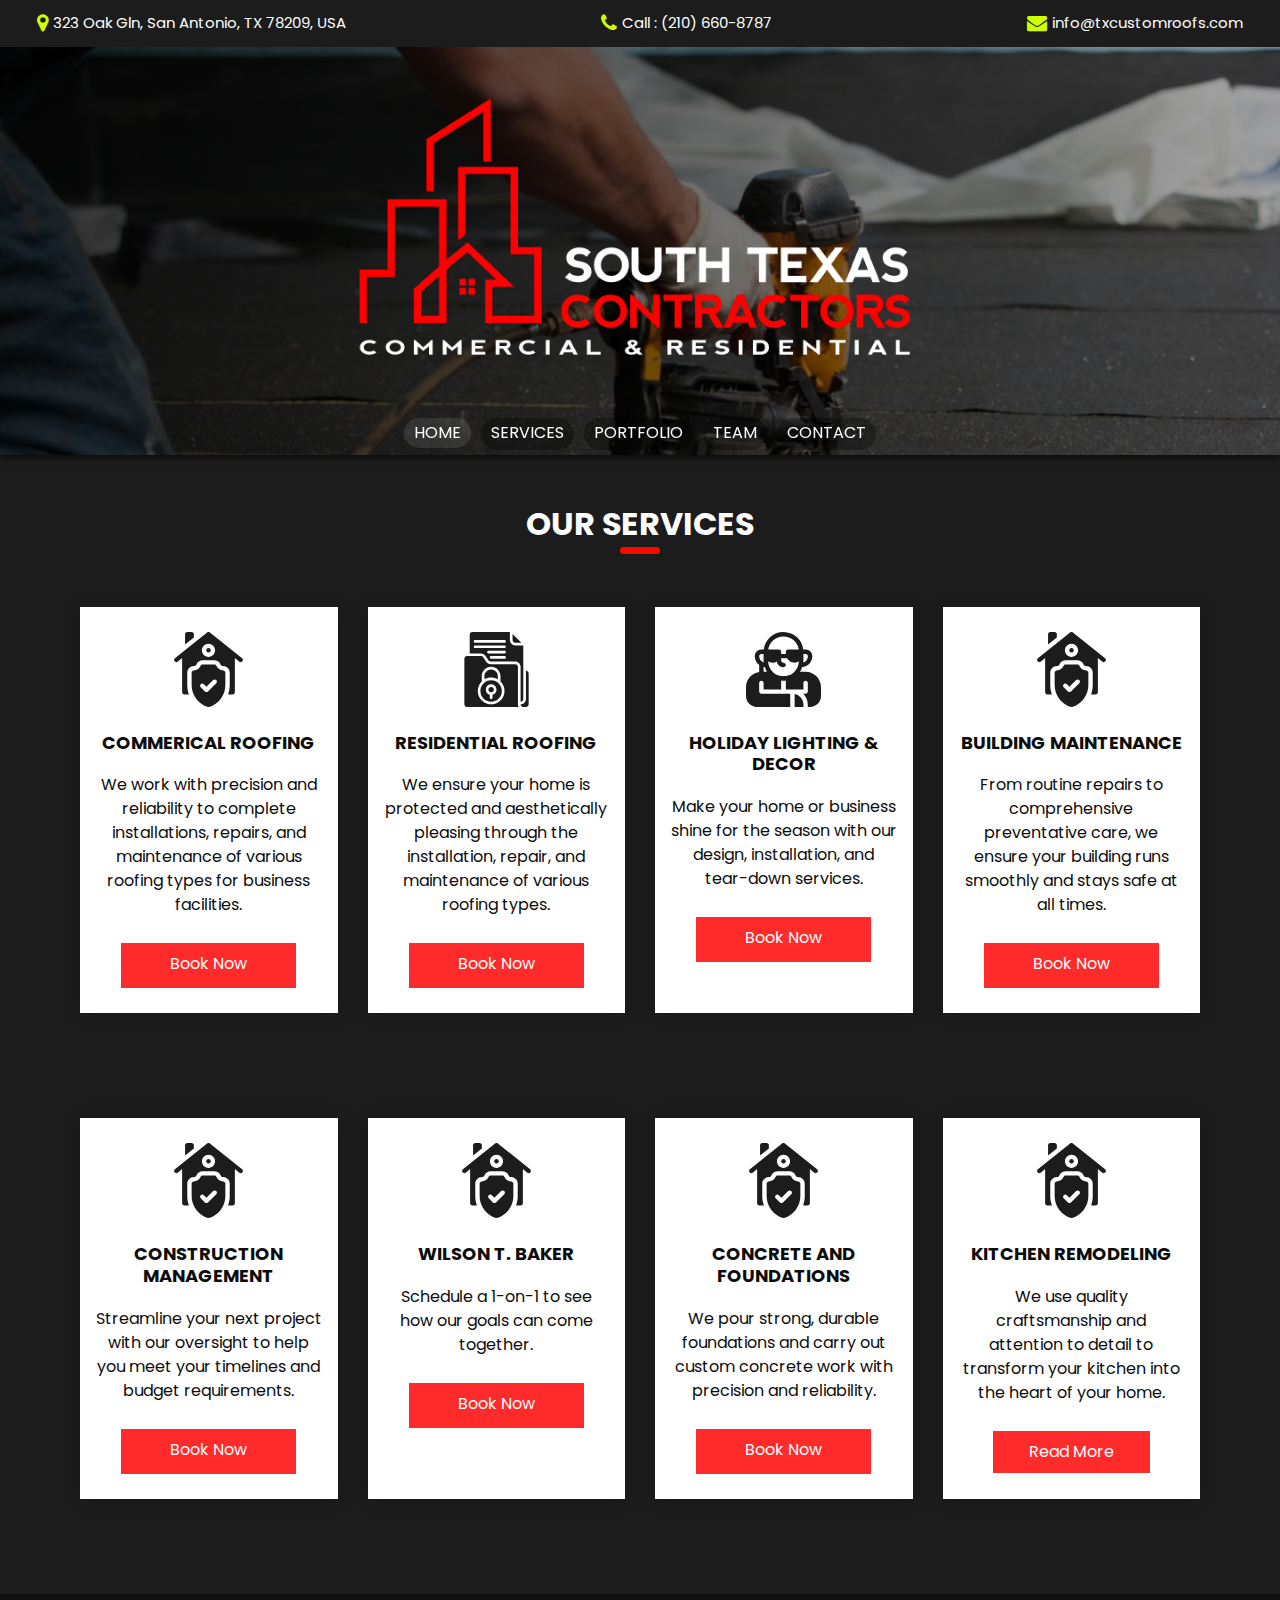
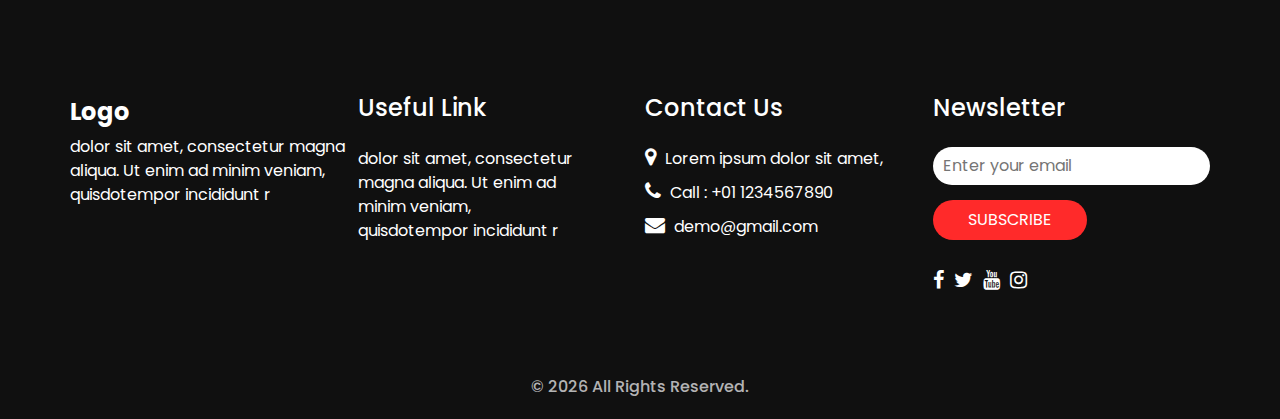
<file: service.html>
<!DOCTYPE html>
<html>

<head>
  <!-- Basic -->
  <meta charset="utf-8" />
  <meta http-equiv="X-UA-Compatible" content="IE=edge" />
  <!-- Mobile Metas -->
  <meta name="viewport" content="width=device-width, initial-scale=1, shrink-to-fit=no" />
  <!-- Site Metas -->
  <meta name="keywords" content="" />
  <meta name="description" content="" />
  <meta name="author" content="" />
  <link rel="shortcut icon" href="images/favicon.png" type="image/x-icon">

  <title>South Texas Contractors | Services</title>

  <!-- bootstrap core css -->
  <link rel="stylesheet" type="text/css" href="css/bootstrap.css" />

  <!-- fonts style -->
  <link href="https://fonts.googleapis.com/css?family=Open+Sans:400,700|Poppins:400,600,700&display=swap" rel="stylesheet" />

  <!-- Custom styles for this template -->
  <link href="css/style.css" rel="stylesheet" />
  <!-- responsive style -->
  <link href="css/responsive.css" rel="stylesheet" />
</head>

<body class="sub_page">
  <div class="hero_area">
    <!-- header section strats -->
    <div class="hero_bg_box">
      <div class="img-box">
        <img src="images/portfolio/roofing/roof26.png" alt="">
      </div>
    </div>

    <header class="header_section">
      <!-- Header top -->
      <div class="header_top">
        <div class="container-fluid">
          <div class="contact_link-container">
            <a href="" class="contact_link1">
              <i class="fa fa-map-marker" aria-hidden="true"></i>
              <span>
                323 Oak Gln, San Antonio, TX 78209, USA
              </span>
            </a>
            <a href="" class="contact_link2">
              <i class="fa fa-phone" aria-hidden="true"></i>
              <span>
                Call : (210) 660-8787
              </span>
            </a>
            <a href="" class="contact_link3">
              <i class="fa fa-envelope" aria-hidden="true"></i>
              <span>
                info@txcustomroofs.com
              </span>
            </a>
          </div>
        </div>
      </div>
      <!-- End of Header top -->
      <!-- Header bottom -->
      <div class="flex-center">
        <div class="container-fluid margin-bottom flex-center">
          <a class="navbar-brand" href="index.html">
            <span>
              <img class="logo" src="./images/stc-logo.png" />
            </span>
          </a>
        </div>
      </div>
      <!-- End of Header bottom -->
    </header>
    <!-- end header section -->

    <!-- Navbar -->
    <div class="sticky-navbar flex-center" style="height: auto;">
      <nav class=" navbar-expand-lg custom_nav-container flex-center">
        <button class="hamburger navbar-toggler" type="button" data-toggle="collapse"
          data-target="#navbarSupportedContent" aria-controls="navbarSupportedContent" aria-expanded="false"
          aria-label="Toggle navigation">
          <span class=""></span>
        </button>

        <div class="collapse navbar-collapse" id="navbarSupportedContent">
          <ul class="navbar-nav">
            <li class="nav-item active">
              <a class="nav-link" href="index.html" style="color: rgb(255, 255, 255);">Home <span
                  class="sr-only">(current)</span></a>
            </li>
            <li class="nav-item">
              <a class="nav-link un" href="service.html"> Services </a>
            </li>
            <li class="nav-item">
              <a class="nav-link un" href="portfolio.html"> Portfolio </a>
            </li>
            <li class="nav-item">
              <a class="nav-link un" href="team.html">Team</a>
            </li>
            <!-- <li class="nav-item">
                    <a class="nav-link" href="portfolio.html"> portfolio</a>
                  </li> -->
            <li class="nav-item">
              <a class="nav-link un" href="contact.html">Contact</a>
            </li>
          </ul>
        </div>
      </nav>
    </div>
    <!-- End of Navbar -->
  </div>

  <!-- service section -->

  <section class="service_section layout_padding">
    <div class="container">
      <div class="heading_container heading_center">
        <h2>
          Our services
        </h2>
      </div>
      <div class="row">
        <div class="col-md-4">
          <div class="box ">
            <div class="img-box">
              <svg enable-background="new 0 0 512 512" height="512" viewBox="0 0 512 512" width="512"
                xmlns="http://www.w3.org/2000/svg">
                <g>
                  <g>
                    <circle cx="256" cy="125" r="15" />
                    <path
                      d="m356 262c-18.955 0-35.996-10.532-44.472-27.484l-2.111-4.223c-2.541-5.083-7.735-8.293-13.417-8.293h-80c-5.682 0-10.876 3.21-13.417 8.292l-2.111 4.222c-8.476 16.954-25.517 27.486-44.472 27.486-8.284 0-15 6.716-15 15v85.597c0 33.654 10.619 65.715 30.708 92.716 20.089 27 47.747 46.384 79.982 56.054 1.406.422 2.858.633 4.31.633s2.904-.211 4.31-.633c32.235-9.67 59.893-29.054 79.982-56.054 20.089-27.001 30.708-59.062 30.708-92.716v-85.597c0-8.284-6.716-15-15-15zm-46.967 87.322-56.568 56.568c-2.929 2.929-6.768 4.394-10.606 4.394s-7.678-1.464-10.606-4.394l-28.284-28.284c-5.858-5.858-5.858-15.355 0-21.213 5.857-5.858 15.355-5.858 21.213 0l17.678 17.677 45.962-45.961c5.857-5.858 15.355-5.858 21.213 0 5.856 5.858 5.856 15.355-.002 21.213z" />
                    <g>
                      <path
                        d="m485.371 179.287-220-176c-5.479-4.383-13.263-4.383-18.741 0l-220 176c-6.469 5.175-7.518 14.614-2.342 21.083 5.175 6.468 14.614 7.517 21.083 2.342l30.629-24.503v232.791c0 8.284 6.716 15 15 15h31.119c-7.333-20.12-11.119-41.476-11.119-63.403v-85.597c0-24.813 20.187-45 45-45 7.632 0 14.226-4.075 17.639-10.901l2.112-4.224c7.67-15.342 23.093-24.875 40.249-24.875h80c17.156 0 32.579 9.533 40.25 24.878l2.111 4.223c3.412 6.824 10.007 10.899 17.639 10.899 24.813 0 45 20.187 45 45v85.597c0 21.927-3.786 43.283-11.119 63.403h31.119c8.284 0 15-6.716 15-15v-232.791l30.629 24.503c2.766 2.213 6.075 3.288 9.361 3.288 4.4 0 8.76-1.927 11.722-5.63 5.176-6.469 4.127-15.908-2.341-21.083zm-229.371-9.287c-24.813 0-45-20.187-45-45s20.187-45 45-45 45 20.187 45 45-20.187 45-45 45z" />
                    </g>
                  </g>
                  <g>
                    <path d="m156 15c0-8.284-6.716-15-15-15h-30c-8.284 0-15 6.716-15 15v70.372l60-48z" />
                  </g>
                </g>
              </svg>
            </div>
            <div class="detail-box">
              <h6>
                Commerical Roofing
              </h6>
              <p>
                We work with precision and reliability to complete installations, repairs, and maintenance of various
                roofing types for business facilities.
              </p>
              <a class="book-btn" href="">
                Book Now
              </a>
            </div>
          </div>
        </div>
        <div class="col-md-4">
          <div class="box ">
            <div class="img-box">
              <svg version="1.1" xmlns="http://www.w3.org/2000/svg" xmlns:xlink="http://www.w3.org/1999/xlink" x="0px"
                y="0px" viewBox="0 0 512 512" style="enable-background:new 0 0 512 512;" xml:space="preserve">
                <g>
                  <g>
                    <g>
                      <circle cx="219.429" cy="393.143" r="18.286" />
                      <path d="M219.429,329.143c-40.396,0-73.143,32.747-73.143,73.143c0,40.396,32.747,73.143,73.143,73.143
          c40.396,0,73.143-32.747,73.143-73.143C292.525,361.909,259.805,329.189,219.429,329.143z M228.571,428.416V448
          c0,5.049-4.093,9.143-9.143,9.143c-5.049,0-9.143-4.093-9.143-9.143v-19.584c-17.831-4.604-29.458-21.749-27.137-40.018
          c2.32-18.269,17.864-31.963,36.28-31.963c18.416,0,33.959,13.694,36.28,31.963C258.029,406.667,246.403,423.812,228.571,428.416z
          " />
                      <path
                        d="M402.286,274.286v-36.571c-0.01-10.095-8.191-18.276-18.286-18.286H215.772c-12.18-0.01-23.558-6.08-30.348-16.192
          l-20.321-30.487c-3.392-5.109-9.117-8.179-15.25-8.179H54.857c-10.095,0.01-18.276,8.191-18.286,18.286v310.857
          c0.01,10.095,8.191,18.276,18.286,18.286h352.516c-3.294-5.533-5.051-11.846-5.088-18.286V274.286z M304.069,436.92
          c-14.047,34.375-47.506,56.826-84.64,56.795c-37.135,0.031-70.593-22.419-84.64-56.795c-14.047-34.375-5.888-73.833,20.64-99.818
          v-35.388c0.04-35.33,28.67-63.96,64-64c35.33,0.039,63.961,28.67,64,64v35.388C309.957,363.087,318.116,402.545,304.069,436.92z" />
                      <path d="M384,73.143h41.929l-60.214-60.214v41.929C365.724,64.952,373.905,73.133,384,73.143z" />
                      <path d="M265.143,323.227v-21.513c-0.044-25.229-20.485-45.67-45.714-45.714c-25.235,0.03-45.685,20.479-45.714,45.714v21.513
          C201.959,306.734,236.898,306.734,265.143,323.227z" />
                      <path d="M420.571,256v219.429c10.095-0.01,18.276-8.191,18.286-18.286V91.429H384c-20.188-0.023-36.548-16.383-36.571-36.571V0
          h-256C81.334,0.01,73.153,8.191,73.143,18.286v128h76.71c12.247-0.005,23.684,6.122,30.464,16.321l20.295,30.446
          c3.395,5.048,9.077,8.08,15.161,8.089H384c20.188,0.023,36.548,16.383,36.571,36.571V256z M310.857,182.857h-91.429
          c-5.049,0-9.143-4.093-9.143-9.143s4.093-9.143,9.143-9.143h91.429c5.049,0,9.143,4.093,9.143,9.143
          S315.907,182.857,310.857,182.857z M310.857,146.286H201.143c-5.049,0-9.143-4.093-9.143-9.143c0-5.049,4.093-9.143,9.143-9.143
          h109.714c5.049,0,9.143,4.093,9.143,9.143C320,142.192,315.907,146.286,310.857,146.286z M310.857,109.714H109.714
          c-5.049,0-9.143-4.093-9.143-9.143c0-5.049,4.093-9.143,9.143-9.143h201.143c5.049,0,9.143,4.093,9.143,9.143
          C320,105.621,315.907,109.714,310.857,109.714z M310.857,73.143H109.714c-5.049,0-9.143-4.093-9.143-9.143
          s4.093-9.143,9.143-9.143h201.143c5.049,0,9.143,4.093,9.143,9.143S315.907,73.143,310.857,73.143z" />
                      <path d="M457.143,265.143v192c-0.023,20.188-16.383,36.548-36.571,36.571c0.01,10.095,8.191,18.276,18.286,18.286h18.286
          c10.095-0.01,18.276-8.191,18.286-18.286V283.429C475.419,273.334,467.238,265.153,457.143,265.143z" />
                    </g>
                  </g>
                </g>
                <g>
                </g>
                <g>
                </g>
                <g>
                </g>
                <g>
                </g>
                <g>
                </g>
                <g>
                </g>
                <g>
                </g>
                <g>
                </g>
                <g>
                </g>
                <g>
                </g>
                <g>
                </g>
                <g>
                </g>
                <g>
                </g>
                <g>
                </g>
                <g>
                </g>
              </svg>
            </div>
            <div class="detail-box">
              <h6>
                Residential Roofing
              </h6>
              <p>
                We ensure your home is protected and aesthetically pleasing through the installation, repair, and
                maintenance of various roofing types.
              </p>
              <a class="book-btn" href="">
                Book Now
              </a>
            </div>
          </div>
        </div>
        <div class="col-md-4">
          <div class="box ">
            <div class="img-box">
              <svg version="1.1" xmlns="http://www.w3.org/2000/svg" xmlns:xlink="http://www.w3.org/1999/xlink" x="0px"
                y="0px" viewBox="0 0 512 512" style="enable-background:new 0 0 512 512;" xml:space="preserve">
                <g>
                  <g>
                    <path d="M332,423.518V512h60v-15C392,460.784,366.197,430.487,332,423.518z" />
                  </g>
                </g>
                <g>
                  <g>
                    <path d="M407,272h-38.298c6.211-9.549,11.184-21.85,14.971-32.595c38.58-3.058,69.119-35.067,69.119-74.405
                 c0-24.814-20.186-45-45-45h-17.263c-3.373-30.112-16.168-58.339-38.108-80.581C326.639,14.004,290.742,0,255,0
                 c-69.309,0-125.911,52.685-133.484,120H105c-24.814,0-45,20.186-45,45c0,24.476,11.836,46.095,30.066,59.685
                 C90.062,224.797,90,224.888,90,225v48.516C39.25,280.873,0,324.245,0,377v60c0,41.353,33.633,75,75,75h227v-90h-15H105
                 c-8.291,0-15-6.709-15-15v-60c0-8.291,6.709-15,15-15s15,6.709,15,15v45h120v-61.373c4.988,0.569,9.946,1.373,15,1.373
                 s12.012-0.804,17-1.373V392h15h30h75v-45c0-8.291,6.709-15,15-15c8.291,0,15,6.709,15,15v60c0,8.291-6.709,15-15,15h-16.75
                 c19.534,19.08,31.75,45.608,31.75,75v15h15c41.367,0,75-33.647,75-75v-60C512,319.109,464.891,272,407,272z M392,195v-45h15.791
                 c8.262,0,15,6.724,15,15c0,20.33-13.638,37.354-32.179,42.914C391.033,203.597,392,199.378,392,195z M255,30
                 c27.803,0,56.229,10.928,76.209,30.63c16.238,16.45,26.111,37.178,29.319,59.37H287c-8.291,0-15,6.709-15,15v15h-32v-15
                 c0-8.291-6.709-15-15-15h-73.484C158.873,69.25,202.244,30,255,30z M90,165c0-8.276,6.738-15,15-15h15v45
                 c0,4.292,0.956,8.425,1.362,12.66C103.239,201.843,90,185.03,90,165z M120,272v-34.219c2.75,0.564,5.449,1.283,8.298,1.542
                 c3.787,10.774,8.774,23.103,15,32.677H120z M326.316,275.706c-29.136,25.422-72.715,31.761-108.047,19.067
                 c-11.777-4.237-22.866-10.593-32.578-19.063c-20.881-18.376-33.043-46.22-34.929-73.644C159.448,206.968,169.332,210,180,210
                 c11.235,0,21.636-3.298,30.637-8.694C213.739,223.118,232.346,240,255,240c8.291,0,17-6.709,17-15s-8.709-15-17-15
                 c-8.262,0-15-6.724-15-15v-15h40.346c10.411,17.847,29.55,30,51.654,30c10.668,0,20.552-3.032,29.238-7.934
                 C359.352,229.501,347.186,257.357,326.316,275.706z" />
                  </g>
                </g>
                <g>
                </g>
                <g>
                </g>
                <g>
                </g>
                <g>
                </g>
                <g>
                </g>
                <g>
                </g>
                <g>
                </g>
                <g>
                </g>
                <g>
                </g>
                <g>
                </g>
                <g>
                </g>
                <g>
                </g>
                <g>
                </g>
                <g>
                </g>
                <g>
                </g>
              </svg>
            </div>
            <div class="detail-box">
              <h6>
                Holiday Lighting & Decor
              </h6>
              <p>
                Make your home or business shine for the season with our design, installation, and tear-down services.
              </p>
              <a class="book-btn" href="">
                Book Now
              </a>
            </div>
          </div>
        </div>
        <div class="col-md-4">
          <div class="box ">
            <div class="img-box">
              <svg enable-background="new 0 0 512 512" height="512" viewBox="0 0 512 512" width="512"
                xmlns="http://www.w3.org/2000/svg">
                <g>
                  <g>
                    <circle cx="256" cy="125" r="15" />
                    <path
                      d="m356 262c-18.955 0-35.996-10.532-44.472-27.484l-2.111-4.223c-2.541-5.083-7.735-8.293-13.417-8.293h-80c-5.682 0-10.876 3.21-13.417 8.292l-2.111 4.222c-8.476 16.954-25.517 27.486-44.472 27.486-8.284 0-15 6.716-15 15v85.597c0 33.654 10.619 65.715 30.708 92.716 20.089 27 47.747 46.384 79.982 56.054 1.406.422 2.858.633 4.31.633s2.904-.211 4.31-.633c32.235-9.67 59.893-29.054 79.982-56.054 20.089-27.001 30.708-59.062 30.708-92.716v-85.597c0-8.284-6.716-15-15-15zm-46.967 87.322-56.568 56.568c-2.929 2.929-6.768 4.394-10.606 4.394s-7.678-1.464-10.606-4.394l-28.284-28.284c-5.858-5.858-5.858-15.355 0-21.213 5.857-5.858 15.355-5.858 21.213 0l17.678 17.677 45.962-45.961c5.857-5.858 15.355-5.858 21.213 0 5.856 5.858 5.856 15.355-.002 21.213z" />
                    <g>
                      <path
                        d="m485.371 179.287-220-176c-5.479-4.383-13.263-4.383-18.741 0l-220 176c-6.469 5.175-7.518 14.614-2.342 21.083 5.175 6.468 14.614 7.517 21.083 2.342l30.629-24.503v232.791c0 8.284 6.716 15 15 15h31.119c-7.333-20.12-11.119-41.476-11.119-63.403v-85.597c0-24.813 20.187-45 45-45 7.632 0 14.226-4.075 17.639-10.901l2.112-4.224c7.67-15.342 23.093-24.875 40.249-24.875h80c17.156 0 32.579 9.533 40.25 24.878l2.111 4.223c3.412 6.824 10.007 10.899 17.639 10.899 24.813 0 45 20.187 45 45v85.597c0 21.927-3.786 43.283-11.119 63.403h31.119c8.284 0 15-6.716 15-15v-232.791l30.629 24.503c2.766 2.213 6.075 3.288 9.361 3.288 4.4 0 8.76-1.927 11.722-5.63 5.176-6.469 4.127-15.908-2.341-21.083zm-229.371-9.287c-24.813 0-45-20.187-45-45s20.187-45 45-45 45 20.187 45 45-20.187 45-45 45z" />
                    </g>
                  </g>
                  <g>
                    <path d="m156 15c0-8.284-6.716-15-15-15h-30c-8.284 0-15 6.716-15 15v70.372l60-48z" />
                  </g>
                </g>
              </svg>
            </div>
            <div class="detail-box">
              <h6>
                Building Maintenance
              </h6>
              <p>
                From routine repairs to comprehensive preventative care, we ensure your building runs smoothly and stays
                safe at all times.
              </p>
              <a class="book-btn" href="">
                Book Now
              </a>
            </div>
          </div>
        </div>
        <div class="col-md-4">
          <div class="box ">
            <div class="img-box">
              <svg enable-background="new 0 0 512 512" height="512" viewBox="0 0 512 512" width="512"
                xmlns="http://www.w3.org/2000/svg">
                <g>
                  <g>
                    <circle cx="256" cy="125" r="15" />
                    <path
                      d="m356 262c-18.955 0-35.996-10.532-44.472-27.484l-2.111-4.223c-2.541-5.083-7.735-8.293-13.417-8.293h-80c-5.682 0-10.876 3.21-13.417 8.292l-2.111 4.222c-8.476 16.954-25.517 27.486-44.472 27.486-8.284 0-15 6.716-15 15v85.597c0 33.654 10.619 65.715 30.708 92.716 20.089 27 47.747 46.384 79.982 56.054 1.406.422 2.858.633 4.31.633s2.904-.211 4.31-.633c32.235-9.67 59.893-29.054 79.982-56.054 20.089-27.001 30.708-59.062 30.708-92.716v-85.597c0-8.284-6.716-15-15-15zm-46.967 87.322-56.568 56.568c-2.929 2.929-6.768 4.394-10.606 4.394s-7.678-1.464-10.606-4.394l-28.284-28.284c-5.858-5.858-5.858-15.355 0-21.213 5.857-5.858 15.355-5.858 21.213 0l17.678 17.677 45.962-45.961c5.857-5.858 15.355-5.858 21.213 0 5.856 5.858 5.856 15.355-.002 21.213z" />
                    <g>
                      <path
                        d="m485.371 179.287-220-176c-5.479-4.383-13.263-4.383-18.741 0l-220 176c-6.469 5.175-7.518 14.614-2.342 21.083 5.175 6.468 14.614 7.517 21.083 2.342l30.629-24.503v232.791c0 8.284 6.716 15 15 15h31.119c-7.333-20.12-11.119-41.476-11.119-63.403v-85.597c0-24.813 20.187-45 45-45 7.632 0 14.226-4.075 17.639-10.901l2.112-4.224c7.67-15.342 23.093-24.875 40.249-24.875h80c17.156 0 32.579 9.533 40.25 24.878l2.111 4.223c3.412 6.824 10.007 10.899 17.639 10.899 24.813 0 45 20.187 45 45v85.597c0 21.927-3.786 43.283-11.119 63.403h31.119c8.284 0 15-6.716 15-15v-232.791l30.629 24.503c2.766 2.213 6.075 3.288 9.361 3.288 4.4 0 8.76-1.927 11.722-5.63 5.176-6.469 4.127-15.908-2.341-21.083zm-229.371-9.287c-24.813 0-45-20.187-45-45s20.187-45 45-45 45 20.187 45 45-20.187 45-45 45z" />
                    </g>
                  </g>
                  <g>
                    <path d="m156 15c0-8.284-6.716-15-15-15h-30c-8.284 0-15 6.716-15 15v70.372l60-48z" />
                  </g>
                </g>
              </svg>
            </div>
            <div class="detail-box">
              <h6>
                Construction Management
              </h6>
              <p>
                Streamline your next project with our oversight to help you meet your timelines and budget requirements.
              </p>
              <a class="book-btn" href="">
                Book Now
              </a>
            </div>
          </div>
        </div>
        <div class="col-md-4">
          <div class="box ">
            <div class="img-box">
              <svg enable-background="new 0 0 512 512" height="512" viewBox="0 0 512 512" width="512"
                xmlns="http://www.w3.org/2000/svg">
                <g>
                  <g>
                    <circle cx="256" cy="125" r="15" />
                    <path
                      d="m356 262c-18.955 0-35.996-10.532-44.472-27.484l-2.111-4.223c-2.541-5.083-7.735-8.293-13.417-8.293h-80c-5.682 0-10.876 3.21-13.417 8.292l-2.111 4.222c-8.476 16.954-25.517 27.486-44.472 27.486-8.284 0-15 6.716-15 15v85.597c0 33.654 10.619 65.715 30.708 92.716 20.089 27 47.747 46.384 79.982 56.054 1.406.422 2.858.633 4.31.633s2.904-.211 4.31-.633c32.235-9.67 59.893-29.054 79.982-56.054 20.089-27.001 30.708-59.062 30.708-92.716v-85.597c0-8.284-6.716-15-15-15zm-46.967 87.322-56.568 56.568c-2.929 2.929-6.768 4.394-10.606 4.394s-7.678-1.464-10.606-4.394l-28.284-28.284c-5.858-5.858-5.858-15.355 0-21.213 5.857-5.858 15.355-5.858 21.213 0l17.678 17.677 45.962-45.961c5.857-5.858 15.355-5.858 21.213 0 5.856 5.858 5.856 15.355-.002 21.213z" />
                    <g>
                      <path
                        d="m485.371 179.287-220-176c-5.479-4.383-13.263-4.383-18.741 0l-220 176c-6.469 5.175-7.518 14.614-2.342 21.083 5.175 6.468 14.614 7.517 21.083 2.342l30.629-24.503v232.791c0 8.284 6.716 15 15 15h31.119c-7.333-20.12-11.119-41.476-11.119-63.403v-85.597c0-24.813 20.187-45 45-45 7.632 0 14.226-4.075 17.639-10.901l2.112-4.224c7.67-15.342 23.093-24.875 40.249-24.875h80c17.156 0 32.579 9.533 40.25 24.878l2.111 4.223c3.412 6.824 10.007 10.899 17.639 10.899 24.813 0 45 20.187 45 45v85.597c0 21.927-3.786 43.283-11.119 63.403h31.119c8.284 0 15-6.716 15-15v-232.791l30.629 24.503c2.766 2.213 6.075 3.288 9.361 3.288 4.4 0 8.76-1.927 11.722-5.63 5.176-6.469 4.127-15.908-2.341-21.083zm-229.371-9.287c-24.813 0-45-20.187-45-45s20.187-45 45-45 45 20.187 45 45-20.187 45-45 45z" />
                    </g>
                  </g>
                  <g>
                    <path d="m156 15c0-8.284-6.716-15-15-15h-30c-8.284 0-15 6.716-15 15v70.372l60-48z" />
                  </g>
                </g>
              </svg>
            </div>
            <div class="detail-box">
              <h6>
                Wilson T. Baker </h6>
              <p>
                Schedule a 1-on-1 to see how our goals can come together.
              </p>
              <a class="book-btn" href="">
                Book Now
              </a>
            </div>
          </div>
        </div>
        <div class="col-md-4">
          <div class="box ">
            <div class="img-box">
              <svg enable-background="new 0 0 512 512" height="512" viewBox="0 0 512 512" width="512"
                xmlns="http://www.w3.org/2000/svg">
                <g>
                  <g>
                    <circle cx="256" cy="125" r="15" />
                    <path
                      d="m356 262c-18.955 0-35.996-10.532-44.472-27.484l-2.111-4.223c-2.541-5.083-7.735-8.293-13.417-8.293h-80c-5.682 0-10.876 3.21-13.417 8.292l-2.111 4.222c-8.476 16.954-25.517 27.486-44.472 27.486-8.284 0-15 6.716-15 15v85.597c0 33.654 10.619 65.715 30.708 92.716 20.089 27 47.747 46.384 79.982 56.054 1.406.422 2.858.633 4.31.633s2.904-.211 4.31-.633c32.235-9.67 59.893-29.054 79.982-56.054 20.089-27.001 30.708-59.062 30.708-92.716v-85.597c0-8.284-6.716-15-15-15zm-46.967 87.322-56.568 56.568c-2.929 2.929-6.768 4.394-10.606 4.394s-7.678-1.464-10.606-4.394l-28.284-28.284c-5.858-5.858-5.858-15.355 0-21.213 5.857-5.858 15.355-5.858 21.213 0l17.678 17.677 45.962-45.961c5.857-5.858 15.355-5.858 21.213 0 5.856 5.858 5.856 15.355-.002 21.213z" />
                    <g>
                      <path
                        d="m485.371 179.287-220-176c-5.479-4.383-13.263-4.383-18.741 0l-220 176c-6.469 5.175-7.518 14.614-2.342 21.083 5.175 6.468 14.614 7.517 21.083 2.342l30.629-24.503v232.791c0 8.284 6.716 15 15 15h31.119c-7.333-20.12-11.119-41.476-11.119-63.403v-85.597c0-24.813 20.187-45 45-45 7.632 0 14.226-4.075 17.639-10.901l2.112-4.224c7.67-15.342 23.093-24.875 40.249-24.875h80c17.156 0 32.579 9.533 40.25 24.878l2.111 4.223c3.412 6.824 10.007 10.899 17.639 10.899 24.813 0 45 20.187 45 45v85.597c0 21.927-3.786 43.283-11.119 63.403h31.119c8.284 0 15-6.716 15-15v-232.791l30.629 24.503c2.766 2.213 6.075 3.288 9.361 3.288 4.4 0 8.76-1.927 11.722-5.63 5.176-6.469 4.127-15.908-2.341-21.083zm-229.371-9.287c-24.813 0-45-20.187-45-45s20.187-45 45-45 45 20.187 45 45-20.187 45-45 45z" />
                    </g>
                  </g>
                  <g>
                    <path d="m156 15c0-8.284-6.716-15-15-15h-30c-8.284 0-15 6.716-15 15v70.372l60-48z" />
                  </g>
                </g>
              </svg>
            </div>
            <div class="detail-box">
              <h6>
                Concrete and Foundations </h6>
              <p>
                We pour strong, durable foundations and carry out custom concrete work with precision and reliability.
              </p>
              <a class="book-btn" href="">
                Book Now
              </a>
            </div>
          </div>
        </div>
        <div class="col-md-4">
          <div class="box ">
            <div class="img-box">
              <svg enable-background="new 0 0 512 512" height="512" viewBox="0 0 512 512" width="512"
                xmlns="http://www.w3.org/2000/svg">
                <g>
                  <g>
                    <circle cx="256" cy="125" r="15" />
                    <path
                      d="m356 262c-18.955 0-35.996-10.532-44.472-27.484l-2.111-4.223c-2.541-5.083-7.735-8.293-13.417-8.293h-80c-5.682 0-10.876 3.21-13.417 8.292l-2.111 4.222c-8.476 16.954-25.517 27.486-44.472 27.486-8.284 0-15 6.716-15 15v85.597c0 33.654 10.619 65.715 30.708 92.716 20.089 27 47.747 46.384 79.982 56.054 1.406.422 2.858.633 4.31.633s2.904-.211 4.31-.633c32.235-9.67 59.893-29.054 79.982-56.054 20.089-27.001 30.708-59.062 30.708-92.716v-85.597c0-8.284-6.716-15-15-15zm-46.967 87.322-56.568 56.568c-2.929 2.929-6.768 4.394-10.606 4.394s-7.678-1.464-10.606-4.394l-28.284-28.284c-5.858-5.858-5.858-15.355 0-21.213 5.857-5.858 15.355-5.858 21.213 0l17.678 17.677 45.962-45.961c5.857-5.858 15.355-5.858 21.213 0 5.856 5.858 5.856 15.355-.002 21.213z" />
                    <g>
                      <path
                        d="m485.371 179.287-220-176c-5.479-4.383-13.263-4.383-18.741 0l-220 176c-6.469 5.175-7.518 14.614-2.342 21.083 5.175 6.468 14.614 7.517 21.083 2.342l30.629-24.503v232.791c0 8.284 6.716 15 15 15h31.119c-7.333-20.12-11.119-41.476-11.119-63.403v-85.597c0-24.813 20.187-45 45-45 7.632 0 14.226-4.075 17.639-10.901l2.112-4.224c7.67-15.342 23.093-24.875 40.249-24.875h80c17.156 0 32.579 9.533 40.25 24.878l2.111 4.223c3.412 6.824 10.007 10.899 17.639 10.899 24.813 0 45 20.187 45 45v85.597c0 21.927-3.786 43.283-11.119 63.403h31.119c8.284 0 15-6.716 15-15v-232.791l30.629 24.503c2.766 2.213 6.075 3.288 9.361 3.288 4.4 0 8.76-1.927 11.722-5.63 5.176-6.469 4.127-15.908-2.341-21.083zm-229.371-9.287c-24.813 0-45-20.187-45-45s20.187-45 45-45 45 20.187 45 45-20.187 45-45 45z" />
                    </g>
                  </g>
                  <g>
                    <path d="m156 15c0-8.284-6.716-15-15-15h-30c-8.284 0-15 6.716-15 15v70.372l60-48z" />
                  </g>
                </g>
              </svg>
            </div>
            <div class="detail-box">
              <h6>
                Kitchen Remodeling </h6>
              <p>
                We use quality craftsmanship and attention to detail to transform your kitchen into the heart of your
                home.
              </p>
              <a href="">
                Read More
              </a>
            </div>
          </div>
        </div>

      </div>
    </div>
  </section>

  <!-- end service section -->

  <!-- info section -->
  <section class="info_section ">
    <div class="container">
      <div class="row">
        <div class="col-md-3">
          <div class="info_logo">
            <a class="navbar-brand" href="index.html">
              <span>
                Logo
              </span>
            </a>
            <p>
              dolor sit amet, consectetur magna aliqua. Ut enim ad minim veniam, quisdotempor incididunt r
            </p>
          </div>
        </div>
        <div class="col-md-3">
          <div class="info_links">
            <h5>
              Useful Link
            </h5>
            <ul>
              <li>
                <a href="">
                  dolor sit amet, consectetur
                </a>
              </li>
              <li>
                <a href="">
                  magna aliqua. Ut enim ad
                </a>
              </li>
              <li>
                <a href="">
                  minim veniam,
                </a>
              </li>
              <li>
                <a href="">
                  quisdotempor incididunt r
                </a>
              </li>
            </ul>
          </div>
        </div>
        <div class="col-md-3">
          <div class="info_info">
            <h5>
              Contact Us
            </h5>
          </div>
          <div class="info_contact">
            <a href="" class="">
              <i class="fa fa-map-marker" aria-hidden="true"></i>
              <span>
                Lorem ipsum dolor sit amet,
              </span>
            </a>
            <a href="" class="">
              <i class="fa fa-phone" aria-hidden="true"></i>
              <span>
                Call : +01 1234567890
              </span>
            </a>
            <a href="" class="">
              <i class="fa fa-envelope" aria-hidden="true"></i>
              <span>
                demo@gmail.com
              </span>
            </a>
          </div>
        </div>
        <div class="col-md-3">
          <div class="info_form ">
            <h5>
              Newsletter
            </h5>
            <form action="#">
              <input type="email" placeholder="Enter your email">
              <button>
                Subscribe
              </button>
            </form>
            <div class="social_box">
              <a href="">
                <i class="fa fa-facebook" aria-hidden="true"></i>
              </a>
              <a href="">
                <i class="fa fa-twitter" aria-hidden="true"></i>
              </a>
              <a href="">
                <i class="fa fa-youtube" aria-hidden="true"></i>
              </a>
              <a href="">
                <i class="fa fa-instagram" aria-hidden="true"></i>
              </a>
            </div>
          </div>
        </div>
      </div>
    </div>
  </section>

  <!-- end info_section -->




   <!-- footer section -->
   <footer class="container-fluid footer_section">
    <p>
      &copy; <span id="currentYear"></span> All Rights Reserved.
    </p>
  </footer>
  <!-- footer section -->

  <script src="js/jquery-3.4.1.min.js"></script>
  <script src="js/bootstrap.js"></script>
  <script src="js/custom.js"></script>
</body>

</html>
</file>
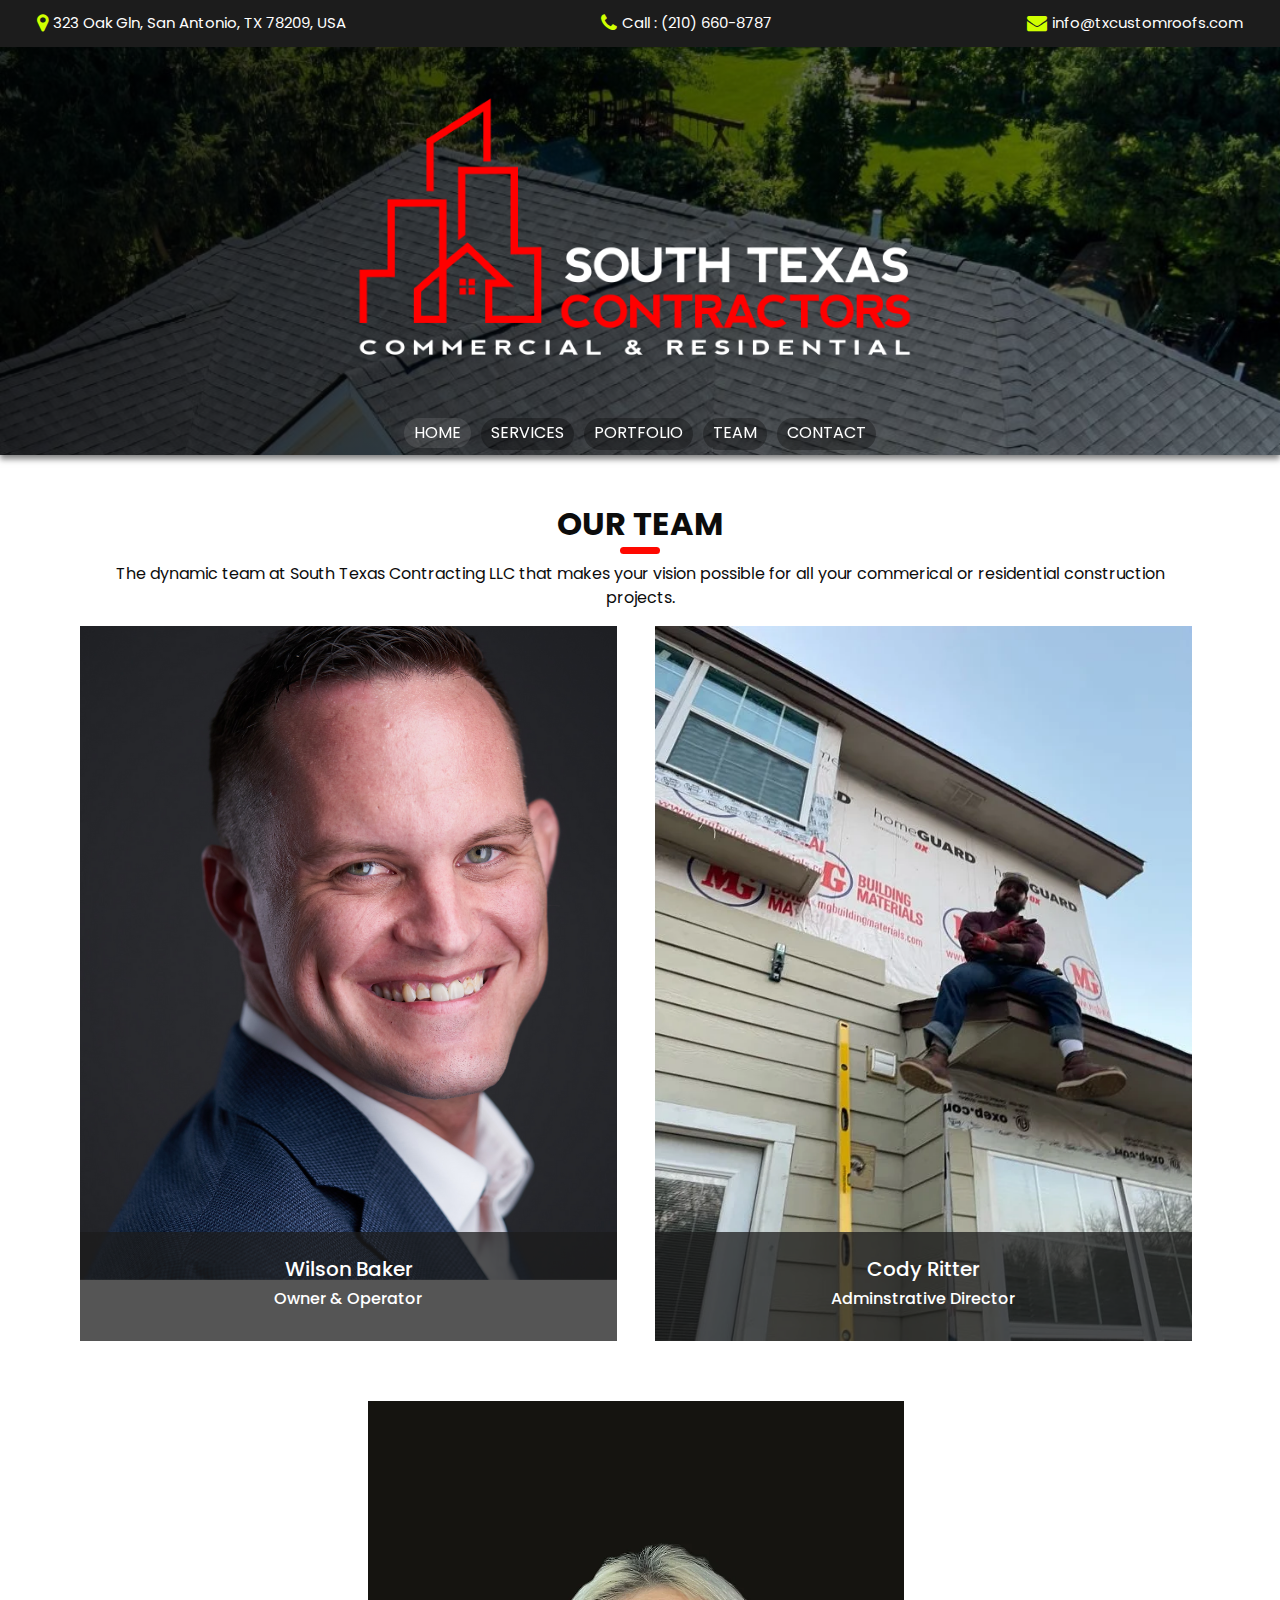
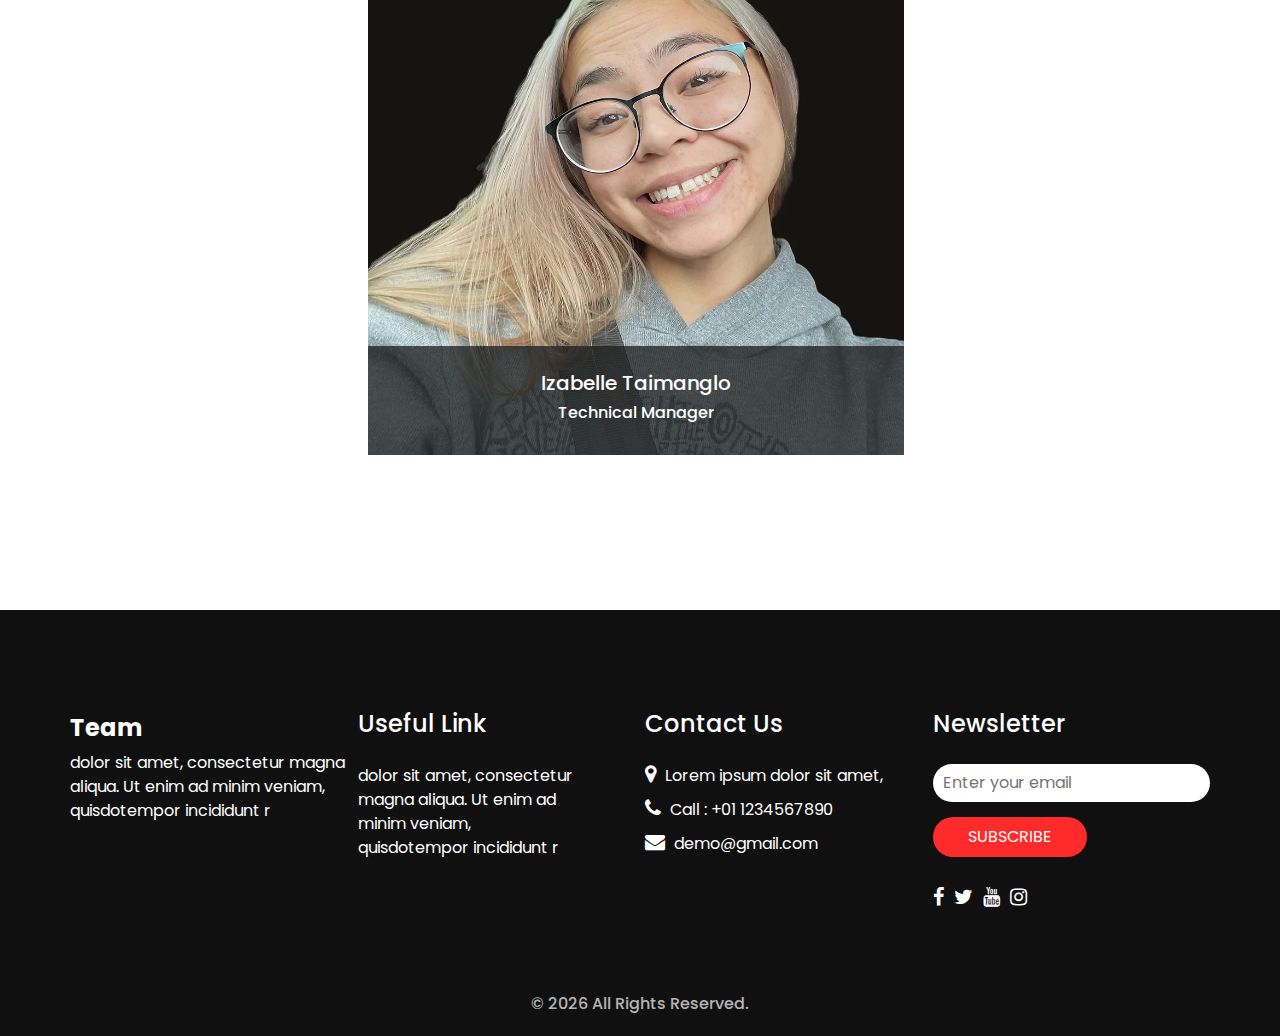
<file: team.html>
<!DOCTYPE html>
<html>

<head>
  <!-- Basic -->
  <meta charset="utf-8" />
  <meta http-equiv="X-UA-Compatible" content="IE=edge" />
  <!-- Mobile Metas -->
  <meta name="viewport" content="width=device-width, initial-scale=1, shrink-to-fit=no" />
  <!-- Site Metas -->
  <meta name="keywords" content="" />
  <meta name="description" content="" />
  <meta name="author" content="" />
  <link rel="shortcut icon" href="images/favicon.png" type="image/x-icon">

  <title>South Texas Contractors | Team</title>

  <!-- bootstrap core css -->
  <link rel="stylesheet" type="text/css" href="css/bootstrap.css" />

  <!-- fonts style -->
  <link href="https://fonts.googleapis.com/css?family=Open+Sans:400,700|Poppins:400,600,700&display=swap" rel="stylesheet" />

  <!-- Custom styles for this template -->
  <link href="css/style.css" rel="stylesheet" />
  <!-- responsive style -->
  <link href="css/responsive.css" rel="stylesheet" />
</head>

<body class="sub_page">
  <div class="hero_area">
    <!-- header section strats -->
    <div class="hero_bg_box">
      <div class="img-box">
        
        <img src="images/portfolio/roofing/roof33.png" alt="">
      </div>
    </div>
    <header class="header_section">
      <!-- Header top -->
      <div class="header_top">
        <div class="container-fluid">
          <div class="contact_link-container">
            <a href="" class="contact_link1">
              <i class="fa fa-map-marker" aria-hidden="true"></i>
              <span>
                323 Oak Gln, San Antonio, TX 78209, USA
              </span>
            </a>
            <a href="" class="contact_link2">
              <i class="fa fa-phone" aria-hidden="true"></i>
              <span>
                Call : (210) 660-8787
              </span>
            </a>
            <a href="" class="contact_link3">
              <i class="fa fa-envelope" aria-hidden="true"></i>
              <span>
                info@txcustomroofs.com
              </span>
            </a>
          </div>
        </div>
      </div>
      <!-- End of Header top -->
      <!-- Header bottom -->
      <div class="flex-center">
        <div class="container-fluid margin-bottom flex-center">
          <a class="navbar-brand" href="index.html">
            <span>
              <img class="logo" src="./images/stc-logo.png" />
            </span>
          </a>
        </div>
      </div>
      <!-- End of Header bottom -->
    </header>
    <!-- end header section -->

    <!-- Navbar -->
    <div class="sticky-navbar flex-center" style="height: auto;">
      <nav class=" navbar-expand-lg custom_nav-container flex-center">
        <button class="hamburger navbar-toggler" type="button" data-toggle="collapse"
          data-target="#navbarSupportedContent" aria-controls="navbarSupportedContent" aria-expanded="false"
          aria-label="Toggle navigation">
          <span class=""></span>
        </button>

        <div class="collapse navbar-collapse" id="navbarSupportedContent">
          <ul class="navbar-nav">
            <li class="nav-item active">
              <a class="nav-link" href="index.html" style="color: rgb(255, 255, 255);">Home <span
                  class="sr-only">(current)</span></a>
            </li>
            <li class="nav-item">
              <a class="nav-link un" href="service.html"> Services </a>
            </li>
            <li class="nav-item">
              <a class="nav-link un" href="portfolio.html"> Portfolio </a>
            </li>
            <li class="nav-item">
              <a class="nav-link un" href="team.html">Team</a>
            </li>
            <!-- <li class="nav-item">
                    <a class="nav-link" href="portfolio.html"> portfolio</a>
                  </li> -->
            <li class="nav-item">
              <a class="nav-link un" href="contact.html">Contact</a>
            </li>
          </ul>
        </div>
      </nav>
    </div>
    <!-- End of Navbar -->
  </div>


  <!-- team section -->

  <section class="team_section layout_padding">
    <div class="container">
      <div class="heading_container heading_center">
        <h2>
          Our Team
        </h2>
        <p>
          The dynamic team at South Texas Contracting LLC that makes your vision possible for all your commerical or residential construction projects.
        </p>
      </div>
      <div class="row">
        <div class="col-md-4 col-sm-6 mx-auto ">
          <div class="box">
            <div class="img-box">
              <img src="images/wilson.webp" alt="">
            </div>
            <div class="detail-box">
              <h5>
                Wilson Baker
              </h5>
              <h6 class="">
                Owner & Operator
              </h6>
            </div>
          </div>
        </div>
        <div class="col-md-4 col-sm-6 mx-auto ">
          <div class="box">
            <div class="img-box">
              <img src="images/cody.webp" alt="">
            </div>
            <div class="detail-box">
              <h5>
                Cody Ritter
              </h5>
              <h6 class="">
                Adminstrative Director
              </h6>
            </div>
          </div>
        </div>
        <div class="col-md-4 col-sm-6 mx-auto ">
          <div class="box">
            <div class="img-box">
              <img src="images/izabelle.webp" alt="">
            </div>
            <div class="detail-box">
              <h5>
                Izabelle Taimanglo
              </h5>
              <h6 class="">
                Technical Manager
              </h6>
            </div>
          </div>
        </div>
      </div>
      <div class="btn-box">
        <!-- <a href="">
          View All
        </a> -->
      </div>
    </div>
  </section>

  <!-- end team section -->

  <!-- info section -->
  <section class="info_section">
    <div class="container">
      <div class="row">
        <div class="col-md-3">
          <div class="info_logo">
            <a class="navbar-brand" href="index.html">
              <span>
                Team
              </span>
            </a>
            <p>
              dolor sit amet, consectetur magna aliqua. Ut enim ad minim veniam, quisdotempor incididunt r
            </p>
          </div>
        </div>
        <div class="col-md-3">
          <div class="info_links">
            <h5>
              Useful Link
            </h5>
            <ul>
              <li>
                <a href="">
                  dolor sit amet, consectetur
                </a>
              </li>
              <li>
                <a href="">
                  magna aliqua. Ut enim ad
                </a>
              </li>
              <li>
                <a href="">
                  minim veniam,
                </a>
              </li>
              <li>
                <a href="">
                  quisdotempor incididunt r
                </a>
              </li>
            </ul>
          </div>
        </div>
        <div class="col-md-3">
          <div class="info_info">
            <h5>
              Contact Us
            </h5>
          </div>
          <div class="info_contact">
            <a href="" class="">
              <i class="fa fa-map-marker" aria-hidden="true"></i>
              <span>
                Lorem ipsum dolor sit amet,
              </span>
            </a>
            <a href="" class="">
              <i class="fa fa-phone" aria-hidden="true"></i>
              <span>
                Call : +01 1234567890
              </span>
            </a>
            <a href="" class="">
              <i class="fa fa-envelope" aria-hidden="true"></i>
              <span>
                demo@gmail.com
              </span>
            </a>
          </div>
        </div>
        <div class="col-md-3">
          <div class="info_form ">
            <h5>
              Newsletter
            </h5>
            <form action="#">
              <input type="email" placeholder="Enter your email">
              <button>
                Subscribe
              </button>
            </form>
            <div class="social_box">
              <a href="">
                <i class="fa fa-facebook" aria-hidden="true"></i>
              </a>
              <a href="">
                <i class="fa fa-twitter" aria-hidden="true"></i>
              </a>
              <a href="">
                <i class="fa fa-youtube" aria-hidden="true"></i>
              </a>
              <a href="">
                <i class="fa fa-instagram" aria-hidden="true"></i>
              </a>
            </div>
          </div>
        </div>
      </div>
    </div>
  </section>

  <!-- end info_section -->




   <!-- footer section -->
   <footer class="container-fluid footer_section">
    <p>
      &copy; <span id="currentYear"></span> All Rights Reserved.
    </p>
  </footer>
  <!-- footer section -->

  <script src="js/jquery-3.4.1.min.js"></script>
  <script src="js/bootstrap.js"></script>
  <script src="js/custom.js"></script>
</body>

</html>
</file>
<file: css/responsive.css>
@media (max-width: 1120px) {
  .slider_section ol.carousel-indicators {
    justify-content: center;
  }
}

@media (max-width: 992px) {
  .hero_area {
    width: 100%;
    min-height: 100vh;
  }
  .slider_section ol.carousel-indicators {
    justify-content: center;
  }

  section {
    padding: 5px;
  }

  .navbar-nav {
    align-items: center;
    width: 100%;
    position: relative;
  }

  .custom_nav-container .navbar-toggler {
    margin-bottom: 3px;
  }

  .custom_nav-container.navbar-expand-lg .navbar-nav .nav-item .nav-link {
    padding: 5px;
    margin: 5px auto;
  }

  .custom_nav-container.navbar-expand-lg .form-inline {
    justify-content: center;
  }

  .custom_nav-container.navbar-expand-lg {
    padding: 5px;
    align-items: center;
  }

  .slider_section {
    top: 0;
    position: relative;
    padding: 5px;
    margin-bottom: 25px;
  }

  .sub_page .custom_nav-container.navbar-expand-lg .navbar-nav .nav-item .nav-link {
    padding: 3px 7px;
  }
}

@media (max-width: 768px) {
  .slider_section ol.carousel-indicators {
    justify-content: center;
  }

  .slider_section ol.carousel-indicators {
    justify-content: center;
  }

  section {
    padding: 5px; 
  }

  .slider_section {
    text-align: center;
  }

  .slider_section .img-box {
    margin-top: 10px;
  }

  .slider_section .detail-box .btn-box {
    justify-content: center;
    flex-wrap: nowrap;
  }

  .portfolio_section .heading_container {
    margin-bottom: 0;
  }

  .portfolio_section .row {
    flex-direction: column-reverse;
  }

  .portfolio_section .detail-box {
    left: 0;
    top: 0;
    margin-left: auto;
    width: 100%;
    position: inherit;
    display: flexbox;
    flex-direction: column;
    justify-content: center;
    align-items: center;
  }

  .service_section .service_container {
    flex-wrap: wrap;
  }

  .client_section .carousel_btn-box {
    margin-top: 25px;
  }

  .client_section .carousel-control-prev,
  .client_section .carousel-control-next {
    position: unset;
    transform: none;
    margin: 0 2.5px;
  }

  .info_section .row .col-md-3 {

    display: flex;
    flex-direction: column;
    align-items: center;
    text-align: center;

  }

  .info_section .info_logo {
    align-items: center;
  }

  .info_section .info_form .social_box {
    justify-content: center;
  }

  .info_section .info_form .social_box a {
    margin: 0 5px;
  }
}

@media (max-width: 825px) {
  .header_top a span {
    display: none;
  }

  .slider_section .detail-box h1 {
    font-size: 2.5rem;
    line-height: 55px;
  }

  section {
    padding:5px;
  }
  .slider_section ol.carousel-indicators {
    justify-content: center;
  }
}

@media (max-width: 480px) {
  html, body {
    margin: 0;
    padding: 0;
    width: 100%; /* Prevents horizontal overflow */
    overflow-x: hidden; /* Hides any horizontal overflow if it happens */
  }
  img {
    max-width: 100%;
    height: auto;
  }  

  section {
    padding: 5px;
  }
  .slider_section ol.carousel-indicators {
    justify-content: center;
  }
}

@media (max-width: 420px) {

  section {
    padding: 10px;
  }
  .slider_section ol.carousel-indicators {
    justify-content: center;
  }
}

@media (max-width: 376px) {

  section {
    padding: 10px;
  }
  .slider_section ol.carousel-indicators {
    justify-content: center;
  }
}

@media (min-width: 1200px) {
  .container {
    max-width: 1170px;
  }
  
  section {
    padding: 10px;
  }

  .slider_section ol.carousel-indicators {
    justify-content: center;
  }
}
</file>
<file: css/style.css>
@import url("font-awesome.min.css");

body {
  font-family: "Poppins", sans-serif;
  color: #0c0c0c;
  background-color: #ffffff;
  padding: 0;
}

section {
  padding: 50px 0;
}

.layout_padding {
  padding-top: 25px auto;
}

.layout_padding2 {
  padding-top: 50px;
  padding-bottom: 50px;
}

.layout_padding2-top {
  padding-top: 25px;
}

.layout_padding2-bottom {
  padding-bottom: 25px;
}

.layout_padding-top {
  padding-top: 25px;
}

.layout_padding-bottom {
  padding-bottom: 25px;
}

.heading_container {
  display: -webkit-box;
  display: -ms-flexbox;
  display: flex;
  -webkit-box-orient: vertical;
  -webkit-box-direction: normal;
  -ms-flex-direction: column;
  flex-direction: column;
}

.heading_container h2 {
  position: relative;
  font-weight: bold;
  text-transform: uppercase;
  padding-bottom: 10px;
}

.heading_container h2::before {
  content: "";
  width: 40px;
  height: 7px;
  background-color: rgb(255, 8, 0);
  border-radius: 10px;
  position: absolute;
  bottom: 0;
  left: 0;
}

.heading_container.heading_center {
  -webkit-box-align: center;
  -ms-flex-align: center;
  align-items: center;
  text-align: center;
}


.container {
  padding: 25px;
}

.book-btn {
  position: inherit;
  margin-left: auto;
  width: 175px;
  display:inline-flexbox;
  height: 45px;
  text-align: center;
  bottom: 0;
}


.heading_container.heading_center h2::before {
  left: 50%;
  -webkit-transform: translateX(-50%);
  transform: translateX(-50%);
}



.box {
  width: 95%;
  margin-top: 50px;
  display: flex;
  flex-direction: column;
  align-items: top;
  text-align: center;
  justify-content: top;
  margin: 10px;
}

/*header section*/
.hero_area {
  min-height: 100vh;
  display: -webkit-box;
  display: -ms-flexbox;
  z-index: 1000;
  display: flex;
  box-shadow: 0 4px 6px rgba(0, 0, 0, 0.5); /* Box shadow */
  -webkit-box-orient: vertical;
  -webkit-box-direction: normal;
  -ms-flex-direction: column;
  flex-direction: column;
  position: relative;
}

.hero_bg_box {
  position: absolute;
  top: 0;
  left: 0;
  width: 100%;
  height: 100%;
  overflow: hidden;
  z-index: -1;
  display: -webkit-box;
  display: -ms-flexbox;
  display: flex;
  -webkit-box-pack: center;
  -ms-flex-pack: center;
  justify-content: center;
}

.hero_bg_box .img-box {
  width: 100%;
}

.hero_bg_box .img-box img {
  min-width: 100%;
  min-height: 100%;
}

.hero_bg_box::before {
  content: "";
  position: absolute;
  top: 0;
  left: 0;
  width: 100%;
  height: 100%;
  background: -webkit-gradient(linear, left top, right top, from(rgba(0, 0, 0, 0.8)), to(rgba(0, 0, 0, 0.35)));
  background: linear-gradient(to right, rgba(0, 0, 0, 0.8), rgba(0, 0, 0, 0.35));
}

.sub_page .hero_area {
  min-height: auto;
}

.sub_page .custom_nav-container.navbar-expand-lg .navbar-nav .nav-item .nav-link {
 padding: 3px 10px;
 margin: 5px;
}

.hero_area.sub_pages {
  height: 100%;
}

.header_section {
  padding: 5px;
  min-width: 300px;
  left: 0;
  position: sticky;1
}

.header_section .container-fluid {
  padding-right: 25px;
  padding-left: 25px;
}

.header_section .nav_container {
  margin: 0 auto;
}

.header_top {
  top: 0;
  left: 0;
  width: 100%;
  position: absolute;
  background-color: #1c1c1c;
  padding: 12px;
}

.header_top .contact_link-container {
  display: -webkit-box;
  display: -ms-flexbox;
  display: flex;
  -webkit-box-pack: justify;
  -ms-flex-pack: justify;
  justify-content: space-between;
}

.header_top .contact_link-container a {
  display: -webkit-box;
  display: -ms-flexbox;
  display: flex;
  -webkit-box-align: center;
  -ms-flex-align: center;
  align-items: center;
  color: #ffffff;
  font-size: 15px;
}

.header_top .contact_link-container a i {
  font-size: 20px;
  color: rgb(208, 255, 0);
  margin-right: 5px;
}

#navbarSupportedContent {
  -webkit-box-pack: justify;
  -ms-flex-pack: justify;
  justify-content: space-between;
}

.custom_nav-container {
  z-index: 99999;
  padding: 0;
}

.custom_nav-container .navbar-nav {
  margin-left: auto;
}

/* NAVBAR LINK STYLE */
.custom_nav-container .navbar-nav .nav-item .nav-link {
  padding: 3px 10px;
  margin: 5px;
  color: #ffffff;
  text-align: center;
  text-transform: uppercase;
  -webkit-transition: all .2s;
  border-radius: 25px;
  background-color: rgba(0, 0, 0, 0.3);
  transition: all 1500ms;
}

.flex-center {
  display: flex;
  align-items: center;
  justify-content: center;
  flex-direction: column;
  text-align: center;
}

/* NAVBAR BUTTON STYLE */
.custom_nav-container .navbar-nav .nav-item:hover .nav-link,
.custom_nav-container .navbar-nav .nav-item.active .nav-link {
  border-radius: 15px;
  background-color: rgba(255, 255, 255, 0.1);
  text-align: center;
  color: rgb(255, 255, 255);
  transition: 750ms;
}

a:hover {
  cursor: pointer;
  transition: 300ms;
}

.un {
  display: inline-block;
}

.un:after {
  content: '';
  width: 0px;
  height: 2px;
  display: block;
  background: rgba(125, 115, 115, 0.1);
  transition: 700ms;
}

.un:hover:after {
  background-color: rgba(255, 42, 42, .8);
  width: 100%;
}

.btn,
.btn:focus {
  color: rgb(208, 255, 0);
  box-shadow: 0 4px 6px rgba(0, 0, 0, .7); /* Box shadow */
}

.navbar-brand {
  display: -webkit-box;
  display: -ms-flexbox;
  display: flex;
  -webkit-box-orient: vertical;
  -webkit-box-direction: normal;
  -ms-flex-direction: column;
  flex-direction: column;
  -webkit-box-align: center;
  -ms-flex-align: center;
  align-items: center;
}

.navbar-brand span {
  font-weight: bold;
  color: #000000;
  font-size: 24px;
}

.custom_nav-container .navbar-toggler {
  outline: none;
}

.custom_nav-container .navbar-toggler {
  padding: 0;
  width: 40px;
  height: 40px;
  top: 0;
  -webkit-transition: all 0.3s;
  transition: all 0.3s;
}

.custom_nav-container .navbar-toggler span {
  display: block;
  width: 40x;
  height: 4px;
  background-color: #ffffff;
  border-radius: 5px;
  margin: 0;
  -webkit-transition: all 0.3s;
  transition: all 0.3s;
  position: relative;
  transition: all 0.3s;
  max-height: 20px;
}

.custom_nav-container .navbar-toggler span::before,
.custom_nav-container .navbar-toggler span::after {
  content: "";
  position: absolute;
  left: 0;
  height: 100%;
  width: 100%;
  background-color: #ffffff;
  z-index: 10000;
  border-radius: 15px;
  top: -10px;
  -webkit-transition: all 0.3s;
  transition: all 0.3s;
}

.custom_nav-container .navbar-toggler span::after {
  top: 10px;
}

.custom_nav-container .navbar-toggler[aria-expanded="true"] {
  -webkit-transform: rotate(360deg);
  transform: rotate(360deg);
}

.custom_nav-container .navbar-toggler[aria-expanded="true"] span {
  -webkit-transform: rotate(45deg);
  transform: rotate(45deg);
}

.custom_nav-container .navbar-toggler[aria-expanded="true"] span::before,
.custom_nav-container .navbar-toggler[aria-expanded="true"] span::after {
  -webkit-transform: rotate(90deg);
  transform: rotate(90deg);
  top: 0;
}

/*end header section*/
/* slider section */
.slider_section {
  -webkit-box-flex: 1;
  -ms-flex: 1;
  flex: 1;
  display: -webkit-box;
  display: -ms-flexbox;
  display: flex;
  -webkit-box-orient: vertical;
  -webkit-box-direction: normal;
  -ms-flex-direction: column;
  flex-direction: column;
  -webkit-box-pack: center;
  -ms-flex-pack: center;
  justify-content: center;
  color: #ffffff;
  
}

.slider_section .row {
  -webkit-box-align: center;
  -ms-flex-align: center;
  align-items: center;
}

.slider_section .detail-box {
  width: 100%;
  margin: 0 auto;
}

.slider_section .detail-box h1 {
  text-transform: uppercase;
  font-size: 3rem;
  color: #ffffff;
  font-weight: 600;
}

.slider_section .detail-box h1 span {
  color: rgb(255, 8, 0);
}

.slider_section .detail-box p {
  margin-top: 5px;
}

.slider_section .detail-box .btn-box {
  display: -webkit-box;
  display: -ms-flexbox;
  display: flex;
  margin-top: 10px;

}

.slider_section ol.carousel-indicators {
  justify-content: center;
  margin-top: 10px;
}

.slider_section .detail-box .btn-box a {
  width: 180px;
  text-align: center;
  margin: 10px;
}

.sticky-navbar {
  top: 0; /* Position the div at the top when you scroll past */
  position: sticky;
  z-index: 1000; /* Optional: keeps the div above other content */
}

.absolute-pos {
  position: absolute;
}

.margin-top {
  margin-top: 10px;
}

.slider_section .detail-box .btn-box .btn-1 {
  display: inline-block;
  padding: 10px 35px;
  background-color: #ffffff;
  color: #000000;
  -webkit-transition: all 0.3s;
  transition: all 0.3s;
  border: 1px solid transparent;
}

.slider_section .detail-box .btn-box .btn-1:hover {
  background-color: transparent;
  border-color: #ffffff;
  color: #ffffff;
}

.flex-center-row {
  text-align: center;
  display: flex;
  flex-direction: row;
  justify-content: center;
  align-items: center;
  list-style-position:inherit;
}

.portfolio-container {
  display: flex;
  width: 100%;
  position: relative;
  text-align: center;
  align-items: center;
  justify-content: center; 
  flex-direction: column;
  flex-wrap: wrap;
}

.portfolio-box img {
  width: auto;
border: 3px solid white;
}

.logo {
  width: 95%;
  margin-top: 50px;
  z-index: 100000;
  position: relative;
  max-width: 650px;
  min-width: 275px;
  margin-left: 5px;
}

.slider_section .detail-box .btn-box .btn-2 {
  display: inline-block;
  padding: 10px 35px;
  width: auto;
  border-radius: 20px;
  background-color: rgb(255, 0, 0);
  color: rgb(rgb(255, 255, 255));
  font-weight: 600;
  -webkit-transition: all 0.3s;
  transition: all 0.3s;
  box-shadow: 0 4px 6px rgba(0, 0, 0, 0.3); /* Box shadow */
  cursor: pointer;
  transition: box-shadow 0.3s ease;
}


.red-button {
  background-color: red;
  color: white;
  font-weight: 500; /* Medium-weight text */
  padding: 3px 20px;
  border: none;
  border-radius: 5px;
  box-shadow: 0 4px 6px rgba(0, 0, 0, 0.3); /* Box shadow */
  cursor: pointer;
  transition: box-shadow 0.3s ease;
}

.red-button:hover {
  box-shadow: 0 6px 8px rgba(0, 0, 0, 0.5); /* Shadow effect on hover */
}

.slider_section .detail-box .btn-box .btn-2:hover {
  background-color: transparent;
  border-color: rgb(255, 255, 255);
  color: rgb(255, 255, 255);
}

.slider_section .img-box {
  display: -webkit-box;
  display: -ms-flexbox;
  display: flex;
}

.slider_section .img-box img {
  width: 100%;
}

.slider_section .indicator_container {
  position: relative;
}

.slider_section ol.carousel-indicators {
  justify-content: center;
  margin-left: -45px;
}

.slider_section ol.carousel-indicators li {
  width: 10px;
  height: 10px;
  border-radius: 100%;
  text-align: center;
  background-color: rgb(52, 52, 52);
  opacity: 1;
  border: 1px solid rgb(255, 255, 255);
  margin: 3px;
}

.slider_section ol.carousel-indicators li.active {
  background-color: #ff0000;
}

.portfolio_section .row {
  -webkit-box-align: center;
  -ms-flex-align: center;
  margin-left: auto;
  width: 100%;
  justify-content: center;
  align-items: center;
}

.portfolio_section {
  position: relative;
  top: 0;
  background-color:white;
  align-items: center;
  border: none;
  color: #1c1c1c;
  justify-content:space-evenly;
}

.portfolio_section .detail-box {
  border: none;
  padding: 10px;
  width: 95%;
  top: 0;
  position: relative;
}

.portfolio_section .img_container .img-box img {
  width: 100%;
}

.padding-10 {
  padding: 10px;
}

.shadow-box {
  background-color: #ffffff;
  padding: 25px;
  -webkit-box-shadow: 0 0 5px 0 rgba(0, 0, 0, 0.05);
  box-shadow: 0 0 10px 0 rgba(0, 0, 0, 0.15);
  position: relative;
  margin-left: auto;
}

.margin-bottom {
  margin-bottom: 10px;
}

.portfolio_section .detail-box a {
  display: flex;
  flex-direction: column;
  align-items: center;
  justify-content: center;
  text-align: center;
  padding: 25px;
  background-color: rgb(255, 42, 42);
  color: #ffffff;
  -webkit-transition: all 0.3s;
  transition: all 0.3s;
  border: 1px solid transparent;
  text-transform: uppercase;
}

.portfolio_section .detail-box a:hover {
  background-color: black;
  border-color: white;
  color: white;
}

.service_section {
  background-color: #1c1c1c;
  margin-top: 0px;
  box-shadow: 0 0 5px 5px rgba(0, 0, 0, 0.5);
  padding-top: 25px;
  z-index: 10001;
}

.service_section .heading_container {
  color: #ffffff;
}

.service_section .box {
  background-color: #ffffff;
  padding: 25px 15px;
  text-align: center;
  -webkit-box-shadow: 0 0 15px 0 rgba(0, 0, 0, 0.2);
  box-shadow: 0 0 15px 0 rgba(0, 0, 0, 0.2);
  margin-top: 45px;
}

.service_section .box .img-box svg {
  width: 75px;
  height: auto;
  fill: #1c1c1c;
}

.service_section .box .detail-box {
  margin-top: 25px;
}

.service_section .box .detail-box h6 {
  font-size: 18px;
  font-weight: bold;
  text-transform: uppercase;
  margin-bottom: 20px;
}

.service_section .box .detail-box a {
  display: inline-block;
  padding: 8px 35px;
  background-color: rgb(255, 42, 42);
  color: #ffffff;
  -webkit-transition: all 0.3s;
  transition: all 0.3s;
  border: 1px solid transparent;
  margin-top: 10px;
}

.service_section .box .detail-box a:hover {
  background-color: transparent;
  border-color:  rgb(255, 42, 42);
  color:  rgb(255, 42, 42);
}

.client_section {
  text-align: center;
}

.client_section #carouselExampleControls {
  padding: 0 10%;
}

.client_section .box {
  display: -webkit-box;
  display: -ms-flexbox;
  display: flex;
  -webkit-box-orient: vertical;
  -webkit-box-direction: normal;
  -ms-flex-direction: column;
  flex-direction: column;
  -webkit-box-align: center;
  -ms-flex-align: center;
  align-items: center;
  margin-top: 45px;
}

.client_section .box .img-box {
  width: 145px;
}

.client_section .box .img-box img {
  width: 100%;
}

.client_section .box .detail-box {
  display: -webkit-box;
  display: -ms-flexbox;
  display: flex;
  -webkit-box-orient: vertical;
  -webkit-box-direction: normal;
  -ms-flex-direction: column;
  flex-direction: column;
  -webkit-box-align: center;
  -ms-flex-align: center;
  align-items: center;
  margin-top: 20px;
}

.client_section .box .detail-box h4 {
  font-weight: bold;
  font-size: 18px;
  padding: 0 10px;
  border-bottom: 1px solid #ffffff;
}

.client_section .box .detail-box p {
  margin-top: 10px;
}

.client_section .carousel_btn-box {
  display: -webkit-box;
  display: -ms-flexbox;
  display: flex;
  -webkit-box-pack: center;
  -ms-flex-pack: center;
  justify-content: center;
}

.client_section .carousel-control-prev,
.client_section .carousel-control-next {
  position: absolute;
  top: 50%;
  width: 45px;
  height: 45px;
  border: none;
  opacity: 1;
  background-color: #1c1c1c;
  color: #ffffff;
  border-radius: 100%;
  -webkit-transform: translateY(-50%);
  transform: translateY(-50%);
  font-size: 18px;
}

.client_section .carousel-control-prev:hover,
.client_section .carousel-control-next:hover {
  background-color: rgb(255, 42, 42);
}

.client_section .carousel-control-prev {
  left: 0;
}

.client_section .carousel-control-next {
  left: initial;
  right: 0;
}

/* contact section */
.contact_section {
  position: relative;
  padding: 25px 0;
  color: #ffffff;
}

.contact_section .row {
  -webkit-box-align: center;
  -ms-flex-align: center;
  align-items: center;
}

.contact_section .contact_form-container {
  margin-top: 35px;
}

.contact_section .contact_form-container input {
  border: none;
  outline: none;
  color: #000000;
  height: 45px;
  width: 100%;
  margin: 15px 0;
  padding-left: 15px;
  background-color: #ffffff;
}

.contact_section .contact_form-container input::-webkit-input-placeholder {
  color: #000000;
  text-transform: uppercase;
}

.contact_section .contact_form-container input:-ms-input-placeholder {
  color: #000000;
  text-transform: uppercase;
}

.contact_section .contact_form-container input::-ms-input-placeholder {
  color: #000000;
  text-transform: uppercase;
}

.contact_section .contact_form-container input::placeholder {
  color: #000000;
  text-transform: uppercase;
}

.contact_section .contact_form-container input.message_input {
  height: 120px;
}

.contact_section .contact_form-container .btn-box {
  display: -webkit-box;
  display: -ms-flexbox;
  display: flex;
  -webkit-box-pack: center;
  -ms-flex-pack: center;
  justify-content: center;
  margin-top: 25px;
}

.contact_section .contact_form-container button {
  display: inline-block;
  padding: 10px 60px;
  background-color:  rgb(255, 42, 42);
  color: #ffffff;
  -webkit-transition: all 0.3s;
  transition: all 0.3s;
  border: 1px solid transparent;
  text-transform: uppercase;
  font-weight: bold;
}

.contact_section .contact_form-container button:hover {
  background-color: transparent;
  border-color:  rgb(51, 0, 0);
  color:  rgb(255, 42, 42);
}

.full-width {
  width: 100%;
  height: auto;
  position: inherit;
}

.contact_bg_box {
  position: absolute;
  top: 0;
  left: 0;
  width: 100%;
  height: 100%;
  overflow: hidden;
  z-index: -1;
  display: -webkit-box;
  display: -ms-flexbox;
  display: flex;
  -webkit-box-pack: center;
  -ms-flex-pack: center;
  justify-content: center;
  -webkit-box-align: center;
  -ms-flex-align: center;
  align-items: center;
}

.contact_bg_box .img-box {
  width: 100%;
}

.contact_bg_box .img-box img {
  min-width: 100%;
  min-height: 100%;
}

.contact_bg_box::before {
  content: "";
  position: absolute;
  top: 0;
  left: 0;
  width: 100%;
  height: 100%;
  background: -webkit-gradient(linear, left top, right top, from(rgba(0, 0, 0, 0.7)), to(rgba(0, 0, 0, 0.35)));
  background: linear-gradient(to right, rgba(0, 0, 0, 0.7), rgba(0, 0, 0, 0.35));
}

/* end contact section */
.team_section .box {
  display: -webkit-box;
  display: -ms-flexbox;
  display: flex;
  -webkit-box-orient: vertical;
  -webkit-box-direction: normal;
  -ms-flex-direction: column;
  flex-direction: column;
  margin-top: 0;
  position: relative;
}

.team_section .box .img-box {
  width: 100%;
}

.team_section .box .img-box img {
  width: 100%;
}

.team_section .box .detail-box {
  position: absolute;
  width: 100%;
  color: #ffffff;
  padding: 25px 15px;
  text-align: center;
  bottom: 0;
  background-color: rgba(28, 28, 28, 0.75);
}

.team_section {
  padding: 25px 0;
}

.team_section .btn-box {
  display: -webkit-box;
  display: -ms-flexbox;
  display: flex;
  -webkit-box-pack: center;
  -ms-flex-pack: center;
  justify-content: center;
  margin-top: 45px;
}

.team_section .btn-box a {
  display: inline-block;
  padding: 10px 45px;
  background-color:  rgb(255, 42, 42);
  color: #ffffff;
  -webkit-transition: all 0.3s;
  transition: all 0.3s;
  border: 1px solid transparent;
}

.team_section .btn-box a:hover {
  background-color: transparent;
  border-color:  rgb(255, 42, 42);
  color:  rgb(255, 42, 42);
}

.info_section {
  background-color: #101010;
  color: #ffffff;
  padding: 75px 0 10px 0;
}

.info_section .row>div {
  margin-bottom: 25px;
}

.info_section h5 {
  margin-bottom: 25px;
  font-size: 24px;
}

.info_section .info_logo {
  display: -webkit-box;
  display: -ms-flexbox;
  display: flex;
  -webkit-box-orient: vertical;
  -webkit-box-direction: normal;
  -ms-flex-direction: column;
  flex-direction: column;
  -webkit-box-align: start;
  -ms-flex-align: start;
  align-items: flex-start;
}

.info_section .info_logo .navbar-brand {
  padding: 0;
  margin-bottom: 5px;
}

.info_section .info_logo .navbar-brand span {
  font-size: 24px;
  color: #ffffff;
}

.info_section .info_links ul {
  padding: 0;
}

.info_section .info_links ul li {
  list-style-type: none;
}

.info_section .info_links ul li a {
  color: #ffffff;
}

.info_section .info_contact {
  display: -webkit-box;
  display: -ms-flexbox;
  display: flex;
  -webkit-box-orient: vertical;
  -webkit-box-direction: normal;
  -ms-flex-direction: column;
  flex-direction: column;
}

.info_section .info_contact a {
  color: #ffffff;
  margin-bottom: 10px;
}

.info_section .info_contact a i {
  font-size: 20px;
  margin-right: 5px;
}

.info_section .info_form form input {
  outline: none;
  border: none;
  width: 100%;
  padding: 7px 10px;
  border-radius: 30px;
}

.info_section .info_form form button {
  padding: 8px 35px;
  outline: none;
  border: none;
  color: #ffffff;
  background: rgb(255, 42, 42);
  border-radius: 30px;
  margin-top: 15px;
  text-transform: uppercase;
}

.info_section .info_form .social_box {
  margin-top: 25px;
  width: 100%;
  display: -webkit-box;
  display: -ms-flexbox;
  display: flex;
}

.info_section .info_form .social_box a {
  margin-right: 10px;
  color: #ffffff;
  font-size: 20px;
}

/* footer section*/
.footer_section {
  font-weight: 500;
  display: -webkit-box;
  display: -ms-flexbox;
  display: flex;
  -webkit-box-pack: center;
  -ms-flex-pack: center;
  justify-content: center;
  padding: 20px;
  background-color: #101010;
}

.footer_section p {
  color: rgba(254, 254, 255, 0.7);
  margin: 0;
  text-align: center;
}

.footer_section a {
  color: rgba(254, 254, 255, 0.7);
}


.flex-center {
  display: flex;
  flex-direction: column;
  justify-content: center;
  align-items: center;
  background-size: cover;
  position: inherit;
}

.padding-top {
  padding: 50px 0px;
}

.text-center {
  position: relative;
  height: 25px;
  align-items: center;
  justify-content: center;
}
</file>
